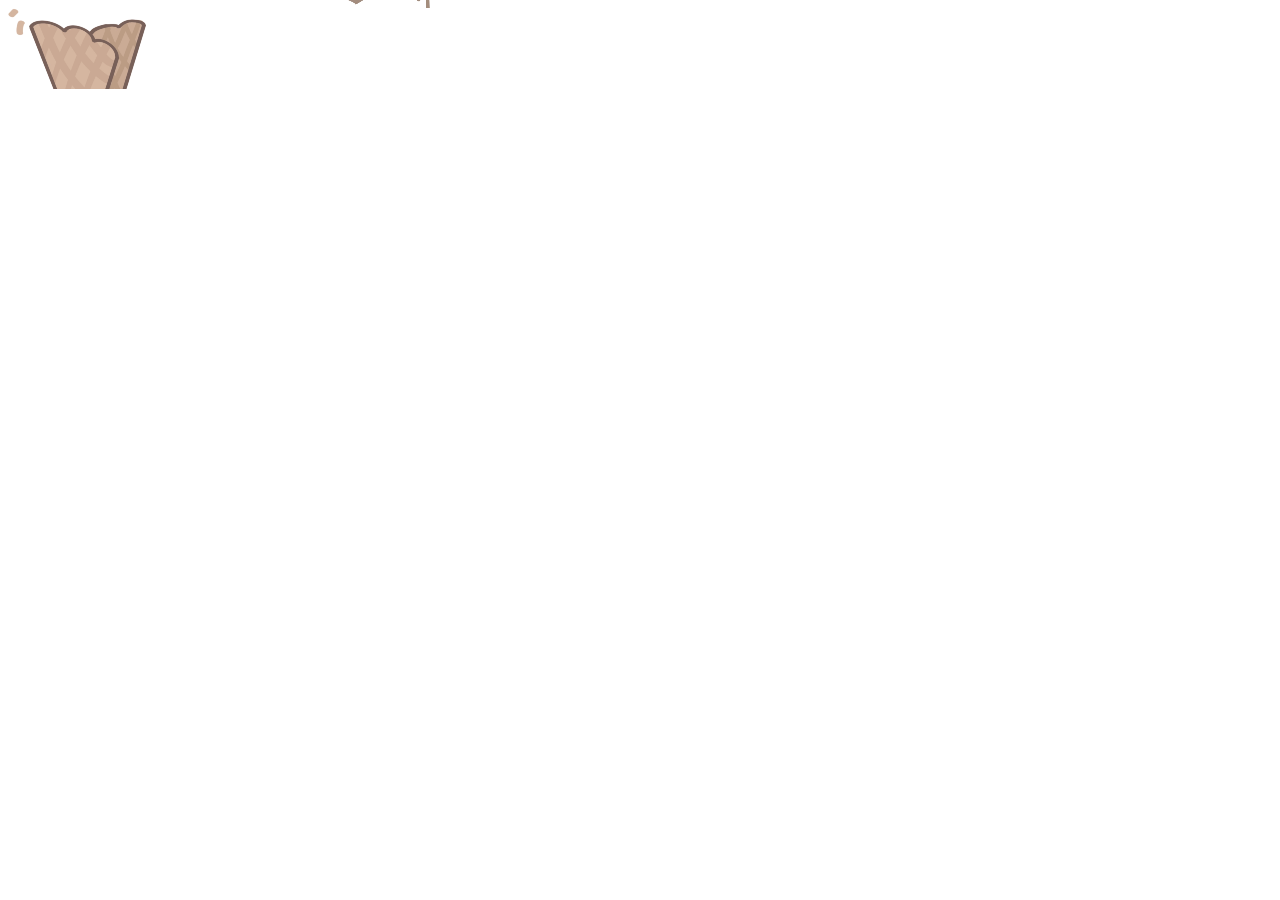
<file: living-sketches/index.html>
<!DOCTYPE html>
<html lang="en">

<head>
  <script src="libraries/p5.js"></script>
  <script src="libraries/p5.sound.js"></script>

  <link rel="stylesheet" type="text/css" href="style.css">
  <meta charset="utf-8" />
</head>

<body>
  <main>
  </main>
  <script src="sketch.js"></script>
</body>

</html>
</file>
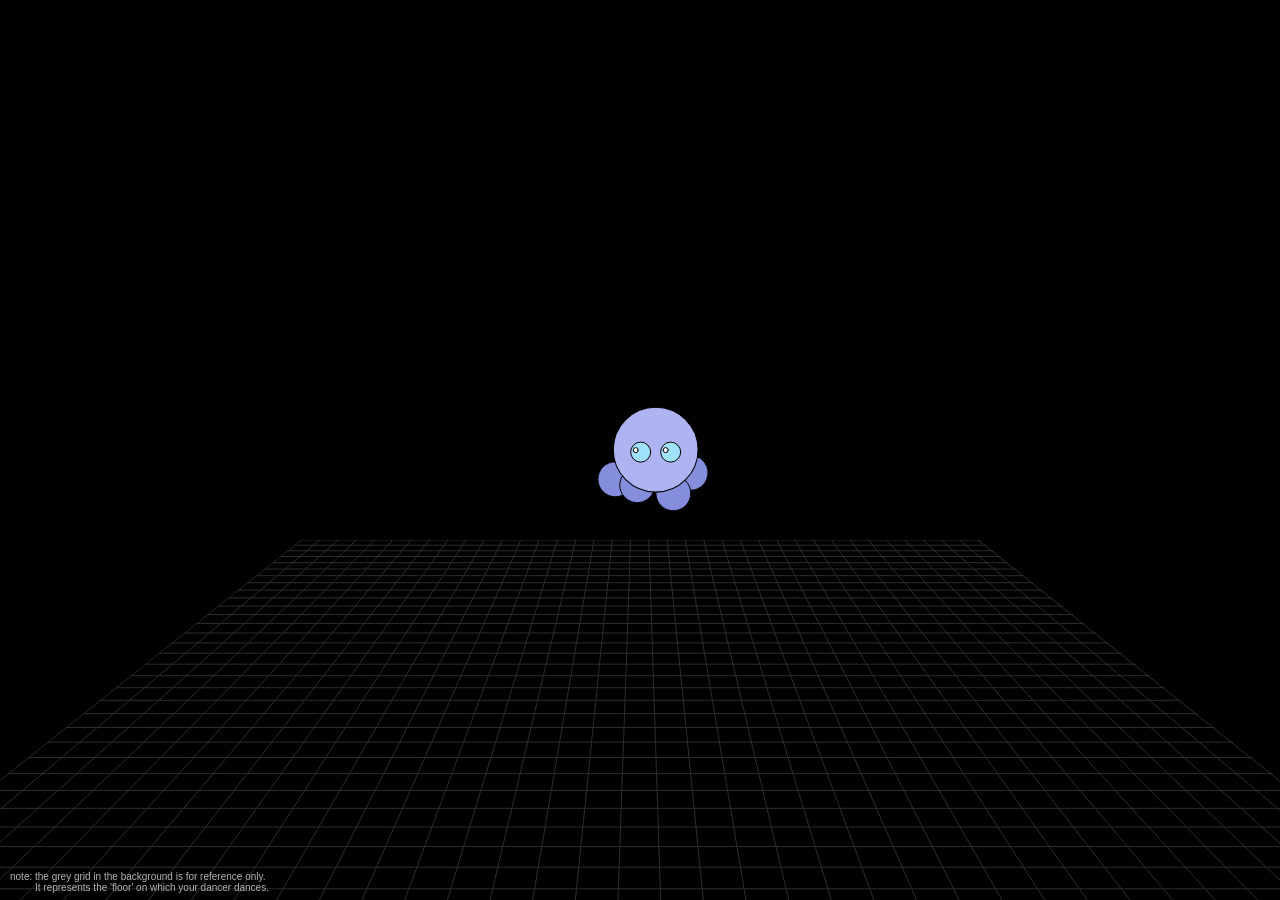
<file: object-dancers/index.html>
<!DOCTYPE html>
<html lang="en">

<head>
  <meta charset="utf-8" />
  <meta name="viewport" content="width=device-width, initial-scale=1.0">

  <title>CCLab | Object Dancer</title>

  <!-- link stylesheet -->
  <link rel="stylesheet" type="text/css" href="style.css">

  <!-- import p5 libraries -->
  <script src="libraries/p5.js"></script>
  <!-- <script src="libraries/p5.sound.js"></script> -->
  <!-- import custom script -->
  <script src="js/floor.js"></script>
</head>

<body>
  <!-- the following div will contain the p5 canvas. -->
  <main>
    <!-- p5 canvas will be appended here. -->
  </main>

  <!-- the script tag below should always be at the bottom, right before the closing body tag -->
  <script src="sketch.js"></script>
</body>

</html>
</file>
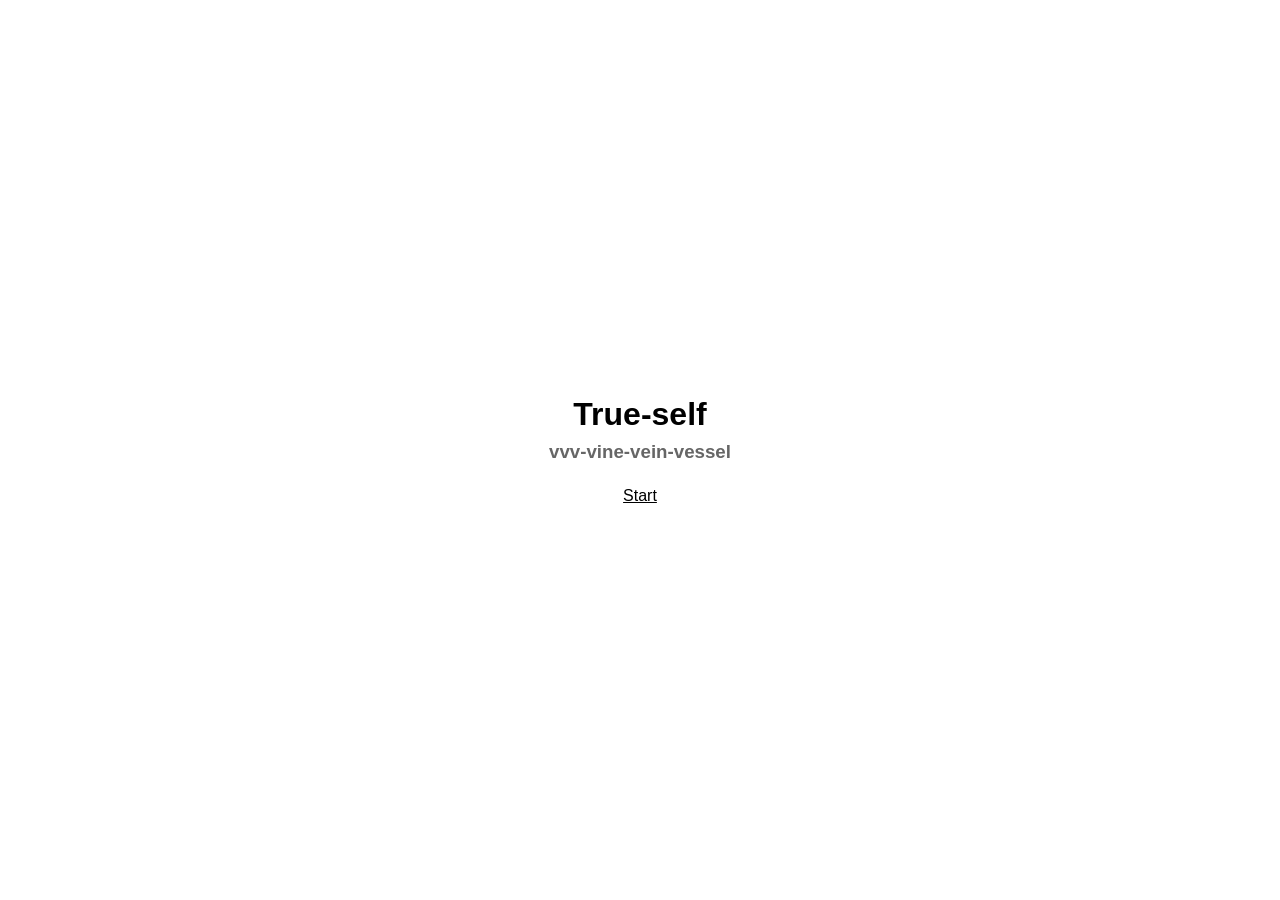
<file: project-b-prototype/index.html>
<!DOCTYPE html>
<html lang="en">

<head>
  <meta charset="utf-8" />
  <meta name="viewport" content="width=device-width, initial-scale=1.0">

  <title>Dear Future</title>

  <link rel="stylesheet" type="text/css" href="style.css">
</head>

<body>

  <!-- This is the first landing page; Keep it simple! -->
  <div class="main-wrapper">
    <h1 class="True-self">True-self</h1>
    <h3 class="vvv-vine-vein-vessel">vvv-vine-vein-vessel</h3>
    <a class="link" href="main.html">Start</a>
  </div>

</body>

</html>
</file>
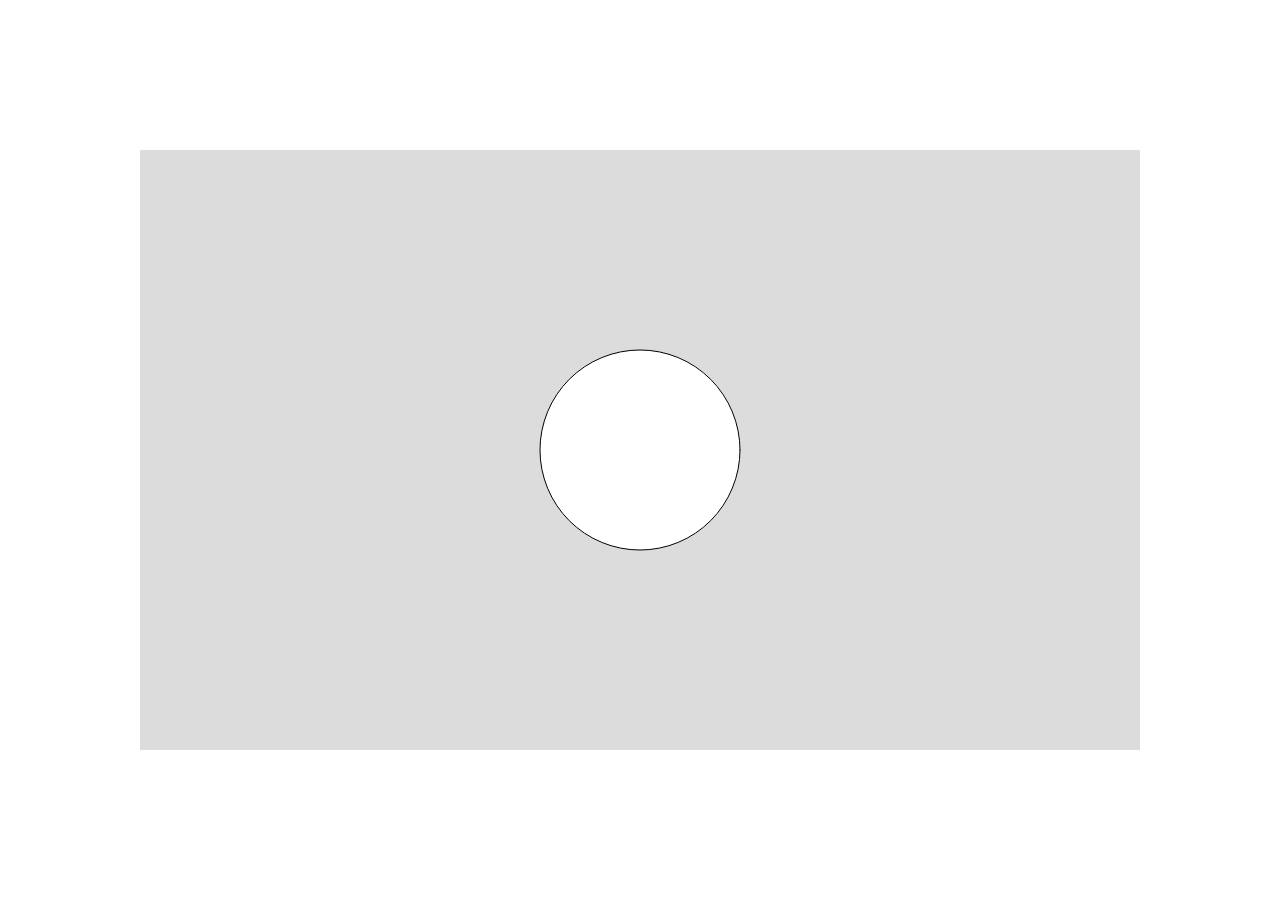
<file: project-b-prototype/main.html>
<!DOCTYPE html>
<html lang="en">

<head>
  <meta charset="utf-8" />
  <meta name="viewport" content="width=device-width, initial-scale=1.0">

  <title>Dear Future</title>

  <link rel="stylesheet" type="text/css" href="style.css">

  <script src="libraries/p5.js"></script>
  <script src="libraries/p5.sound.js"></script>
</head>

<body>

  <div class="main-wrapper">
    <main>
      <!-- p5 canvas will be appended here. -->
    </main>
  </div>

  <!-- the script tag below should always be at the bottom, right before the closing body tag -->
  <script src="sketch.js"></script>
</body>

</html>
</file>
<file: living-sketches/style.css>
html, body {
  margin: 0;
  padding: 0;
}
canvas {
  display: block;
}
</file>
<file: object-dancers/style.css>
html,
body {
  margin: 0;
  padding: 0;
}

canvas {
  display: block;
}
</file>
<file: project-b-prototype/style.css>
html,
body {
  margin: 0;
  padding: 0;
  font-family: sans-serif;
}

canvas {
  display: block;
}

.True-self {
  margin: 0 0 8px 0;
  text-align: center;
  font-family: Arial, Helvetica;
}

.vvv-vine-vein-vessel {
  margin: 0 0 24px 0;
  color: #666;
  text-align: center;
  font-family: Arial, Helvetica;
}

a,
a:visited {
  color: inherit;
  text-align: center;
  font-family: Arial, Helvetica;
}

.main-wrapper {
  display: flex;
  flex-direction: column;
  align-items: center;
  justify-content: center;
  box-sizing: border-box;
  width: 100vw;
  height: 100vh;
}
</file>
